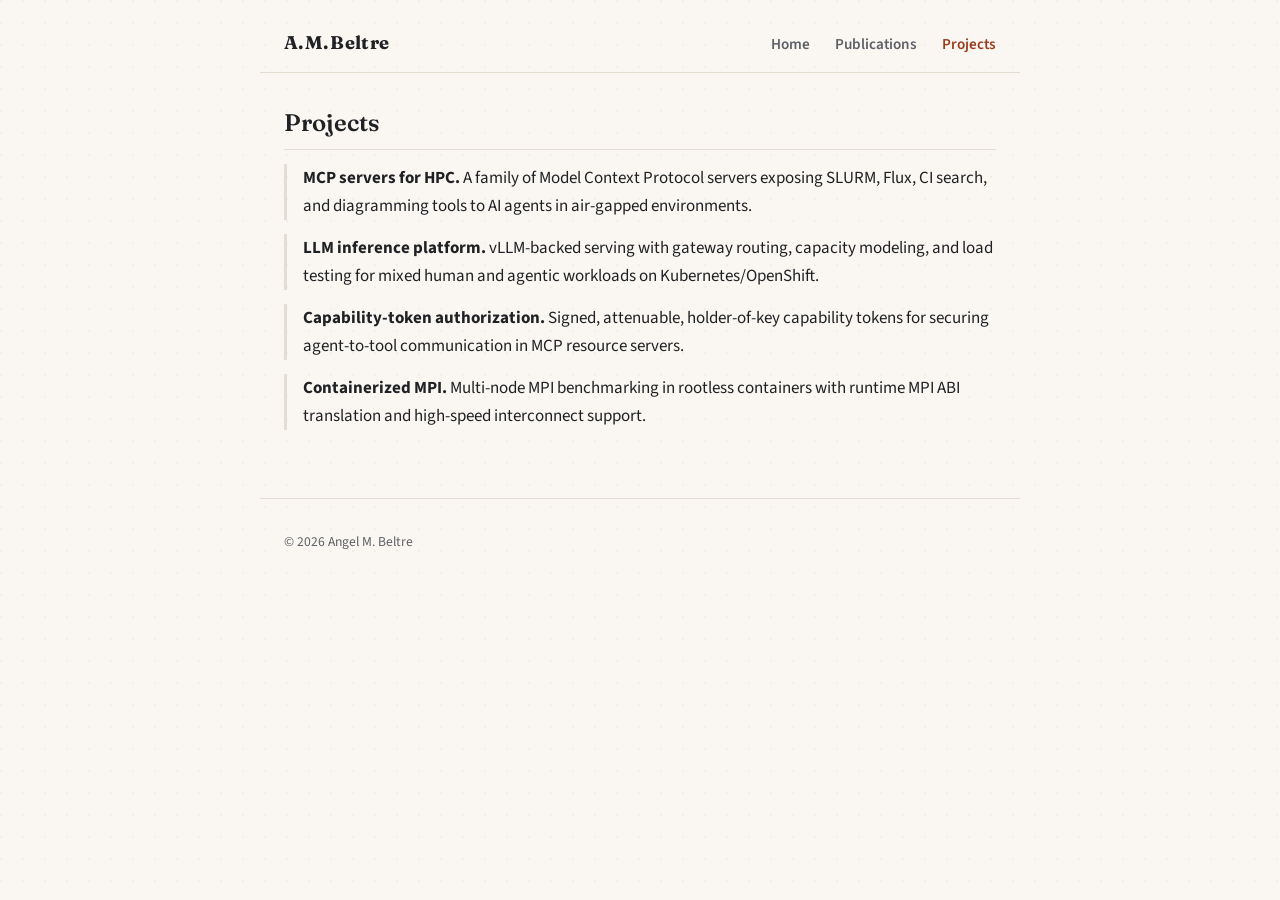
<file: projects.html>
<!DOCTYPE html>
<html lang="en">
<head>
  <meta charset="utf-8" />
  <meta name="viewport" content="width=device-width, initial-scale=1" />
  <title>Projects — Angel M. Beltre</title>
  <link rel="preconnect" href="https://fonts.googleapis.com" />
  <link rel="preconnect" href="https://fonts.gstatic.com" crossorigin />
  <link href="https://fonts.googleapis.com/css2?family=Fraunces:opsz,wght@9..144,400;9..144,600;9..144,700&family=Source+Sans+3:ital,wght@0,400;0,600;1,400&display=swap" rel="stylesheet" />
  <link rel="stylesheet" href="style.css" />
</head>
<body>

  <header class="site-header">
    <a class="wordmark" href="index.html">A.&hairsp;M.&hairsp;Beltre</a>
    <nav>
      <a href="index.html">Home</a>
      <a href="pub.html">Publications</a>
      <a href="projects.html" class="active">Projects</a>
    </nav>
  </header>

  <main>
    <section>
      <h2>Projects</h2>
      <!-- TODO: edit, expand, or link these to GitHub repos -->
      <ul class="projects">
        <li>
          <strong>MCP servers for HPC.</strong>
          A family of Model Context Protocol servers exposing SLURM, Flux, CI
          search, and diagramming tools to AI agents in air-gapped environments.
        </li>
        <li>
          <strong>LLM inference platform.</strong>
          vLLM-backed serving with gateway routing, capacity modeling, and load
          testing for mixed human and agentic workloads on Kubernetes/OpenShift.
        </li>
        <li>
          <strong>Capability-token authorization.</strong>
          Signed, attenuable, holder-of-key capability tokens for securing
          agent-to-tool communication in MCP resource servers.
        </li>
        <li>
          <strong>Containerized MPI.</strong>
          Multi-node MPI benchmarking in rootless containers with runtime MPI ABI
          translation and high-speed interconnect support.
        </li>
      </ul>
    </section>
  </main>

  <footer>
    <p>&copy; 2026 Angel M. Beltre</p>
  </footer>

</body>
</html>
</file>
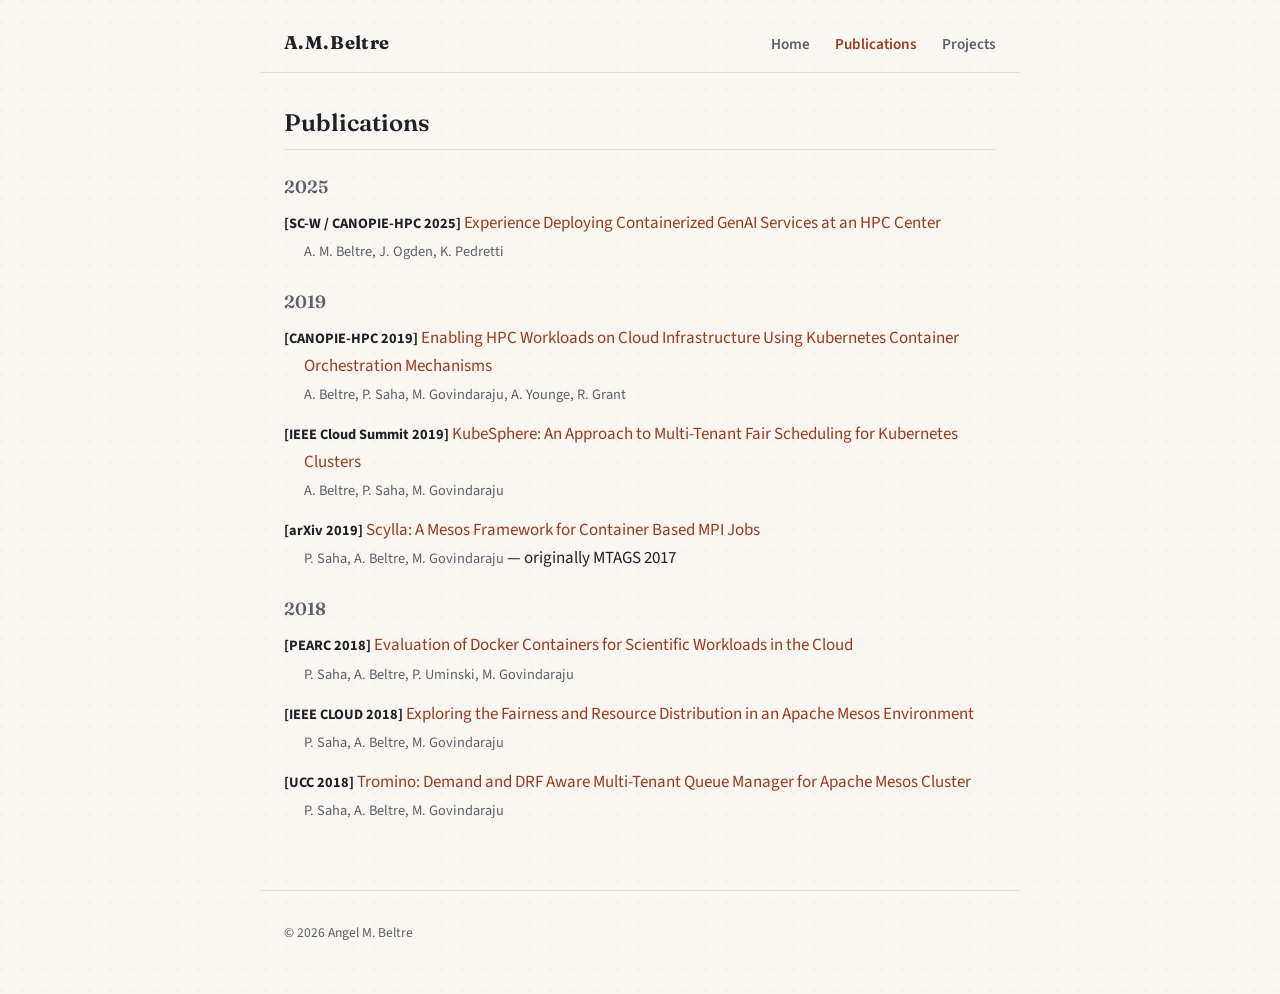
<file: pub.html>
<!DOCTYPE html>
<html lang="en">
<head>
  <meta charset="utf-8" />
  <meta name="viewport" content="width=device-width, initial-scale=1" />
  <title>Publications — Angel M. Beltre</title>
  <link rel="preconnect" href="https://fonts.googleapis.com" />
  <link rel="preconnect" href="https://fonts.gstatic.com" crossorigin />
  <link href="https://fonts.googleapis.com/css2?family=Fraunces:opsz,wght@9..144,400;9..144,600;9..144,700&family=Source+Sans+3:ital,wght@0,400;0,600;1,400&display=swap" rel="stylesheet" />
  <link rel="stylesheet" href="style.css" />
</head>
<body>

  <header class="site-header">
    <a class="wordmark" href="index.html">A.&hairsp;M.&hairsp;Beltre</a>
    <nav>
      <a href="index.html">Home</a>
      <a href="pub.html" class="active">Publications</a>
      <a href="projects.html">Projects</a>
    </nav>
  </header>

  <main>
    <section>
      <h2>Publications</h2>

      <p class="pub-year">2025</p>
      <ul class="pubs">
        <li><span class="venue">[SC-W / CANOPIE-HPC 2025]</span> <a href="https://arxiv.org/abs/2509.20603">Experience Deploying Containerized GenAI Services at an HPC Center</a><br/><span class="authors">A. M. Beltre, J. Ogden, K. Pedretti</span></li>
      </ul>

      <p class="pub-year">2019</p>
      <ul class="pubs">
        <li><span class="venue">[CANOPIE-HPC 2019]</span> <a href="https://doi.org/10.1109/CANOPIE-HPC49598.2019.00007">Enabling HPC Workloads on Cloud Infrastructure Using Kubernetes Container Orchestration Mechanisms</a><br/><span class="authors">A. Beltre, P. Saha, M. Govindaraju, A. Younge, R. Grant</span></li>
        <li><span class="venue">[IEEE Cloud Summit 2019]</span> <a href="https://doi.org/10.1109/CloudSummit47114.2019.00009">KubeSphere: An Approach to Multi-Tenant Fair Scheduling for Kubernetes Clusters</a><br/><span class="authors">A. Beltre, P. Saha, M. Govindaraju</span></li>
        <li><span class="venue">[arXiv 2019]</span> <a href="https://arxiv.org/abs/1905.08386">Scylla: A Mesos Framework for Container Based MPI Jobs</a><br/><span class="authors">P. Saha, A. Beltre, M. Govindaraju</span> &mdash; originally MTAGS 2017</li>
      </ul>

      <p class="pub-year">2018</p>
      <ul class="pubs">
        <li><span class="venue">[PEARC 2018]</span> <a href="https://doi.org/10.1145/3219104.3229280">Evaluation of Docker Containers for Scientific Workloads in the Cloud</a><br/><span class="authors">P. Saha, A. Beltre, P. Uminski, M. Govindaraju</span></li>
        <li><span class="venue">[IEEE CLOUD 2018]</span> <a href="https://doi.org/10.1109/CLOUD.2018.00061">Exploring the Fairness and Resource Distribution in an Apache Mesos Environment</a><br/><span class="authors">P. Saha, A. Beltre, M. Govindaraju</span></li>
        <li><span class="venue">[UCC 2018]</span> <a href="#">Tromino: Demand and DRF Aware Multi-Tenant Queue Manager for Apache Mesos Cluster</a><br/><span class="authors">P. Saha, A. Beltre, M. Govindaraju</span></li>
      </ul>

      <!-- TODO: add remaining papers (run-time prediction, etc.) from your Scholar profile -->
    </section>
  </main>

  <footer>
    <p>&copy; 2026 Angel M. Beltre</p>
  </footer>

</body>
</html>
</file>
<file: style.css>
/* ===================================================================
   Academic homepage — warm paper, ink serif headings, restrained.
   Edit the variables below to retheme the whole site.
   =================================================================== */
:root {
  --paper:   #faf7f2;
  --ink:     #1f2125;
  --muted:   #5d6066;
  --accent:  #9a3b1e;   /* burnt sienna links/accents */
  --rule:    #e3ddd2;
  --maxw:    760px;
  --serif:  "Fraunces", Georgia, serif;
  --sans:   "Source Sans 3", "Helvetica Neue", sans-serif;
}

* { box-sizing: border-box; }

html { scroll-behavior: smooth; }

body {
  margin: 0;
  background: var(--paper);
  background-image: radial-gradient(circle at 1px 1px, rgba(31,33,37,.035) 1px, transparent 0);
  background-size: 22px 22px;
  color: var(--ink);
  font: 17px/1.65 var(--sans);
}

main, .site-header, footer {
  max-width: var(--maxw);
  margin: 0 auto;
  padding: 0 24px;
}

/* ---------- header / nav ---------- */
.site-header {
  display: flex;
  justify-content: space-between;
  align-items: baseline;
  padding-top: 28px;
  padding-bottom: 14px;
  border-bottom: 1px solid var(--rule);
}
.wordmark {
  font-family: var(--serif);
  font-weight: 700;
  font-size: 1.15rem;
  letter-spacing: .02em;
  color: var(--ink);
  text-decoration: none;
}
nav a {
  margin-left: 22px;
  color: var(--muted);
  text-decoration: none;
  font-weight: 600;
  font-size: .95rem;
}
nav a:hover, nav a.active { color: var(--accent); }

/* ---------- hero ---------- */
.hero {
  display: flex;
  gap: 40px;
  align-items: flex-start;
  padding: 56px 0 8px;
}
.hero-text { flex: 1; }
.kicker {
  font-size: .8rem;
  font-weight: 600;
  letter-spacing: .14em;
  text-transform: uppercase;
  color: var(--accent);
  margin: 0 0 10px;
}
h1 {
  font-family: var(--serif);
  font-size: clamp(2.4rem, 6vw, 3.4rem);
  font-weight: 700;
  line-height: 1.05;
  margin: 0 0 10px;
}
.role  { font-size: 1.1rem; font-weight: 600; margin: 0 0 2px; }
.affil { margin: 0 0 14px; color: var(--muted); }
.contact { margin: 0 0 6px; color: var(--muted); }
.email { font-family: ui-monospace, monospace; font-size: .92em; }
.links a {
  margin-right: 16px;
  color: var(--accent);
  font-weight: 600;
  text-decoration: none;
  border-bottom: 1px solid transparent;
}
.links a:hover { border-bottom-color: var(--accent); }

/* portrait */
.portrait {
  margin: 0;
  position: relative;
  flex: 0 0 200px;
}
.portrait img {
  width: 200px;
  height: 240px;
  object-fit: cover;
  border-radius: 4px;
  box-shadow: 6px 6px 0 var(--rule);
  display: block;
}
.portrait-fallback { display: none; }
.portrait.placeholder img { display: none; }
.portrait.placeholder .portrait-fallback {
  display: flex;
  align-items: center;
  justify-content: center;
  text-align: center;
  width: 200px;
  height: 240px;
  border: 2px dashed var(--rule);
  border-radius: 4px;
  color: var(--muted);
  font-size: .85rem;
}

/* ---------- sections ---------- */
section { padding: 30px 0 6px; }
h2 {
  font-family: var(--serif);
  font-size: 1.5rem;
  font-weight: 600;
  margin: 0 0 14px;
  padding-bottom: 6px;
  border-bottom: 1px solid var(--rule);
}
.section-head {
  display: flex;
  justify-content: space-between;
  align-items: baseline;
  border-bottom: 1px solid var(--rule);
  margin-bottom: 14px;
}
.section-head h2 { border: none; margin: 0; padding: 0; }
.more { color: var(--accent); text-decoration: none; font-weight: 600; font-size: .9rem; }
.more:hover { text-decoration: underline; }

a { color: var(--accent); }

/* publications */
ul.pubs { list-style: none; padding: 0; margin: 0; }
ul.pubs li { margin: 0 0 12px; padding-left: 1.2em; text-indent: -1.2em; }
.venue { font-weight: 700; font-size: .9rem; }
ul.pubs a { text-decoration: none; }
ul.pubs a:hover { text-decoration: underline; }
.authors { color: var(--muted); font-size: .9rem; }
.pub-year { /* used on pub.html */
  font-family: var(--serif);
  font-size: 1.1rem;
  font-weight: 600;
  margin: 22px 0 8px;
  color: var(--muted);
}

/* projects */
ul.projects { list-style: none; padding: 0; margin: 0; }
ul.projects li {
  margin: 0 0 14px;
  padding-left: 16px;
  border-left: 3px solid var(--rule);
}
ul.projects li:hover { border-left-color: var(--accent); }

/* ---------- footer ---------- */
footer {
  margin-top: 48px;
  padding-top: 18px;
  padding-bottom: 36px;
  border-top: 1px solid var(--rule);
  color: var(--muted);
  font-size: .85rem;
}

/* ---------- responsive ---------- */
@media (max-width: 640px) {
  .hero { flex-direction: column-reverse; gap: 24px; padding-top: 36px; }
  .portrait, .portrait img, .portrait.placeholder .portrait-fallback { width: 160px; height: 192px; }
}
</file>
